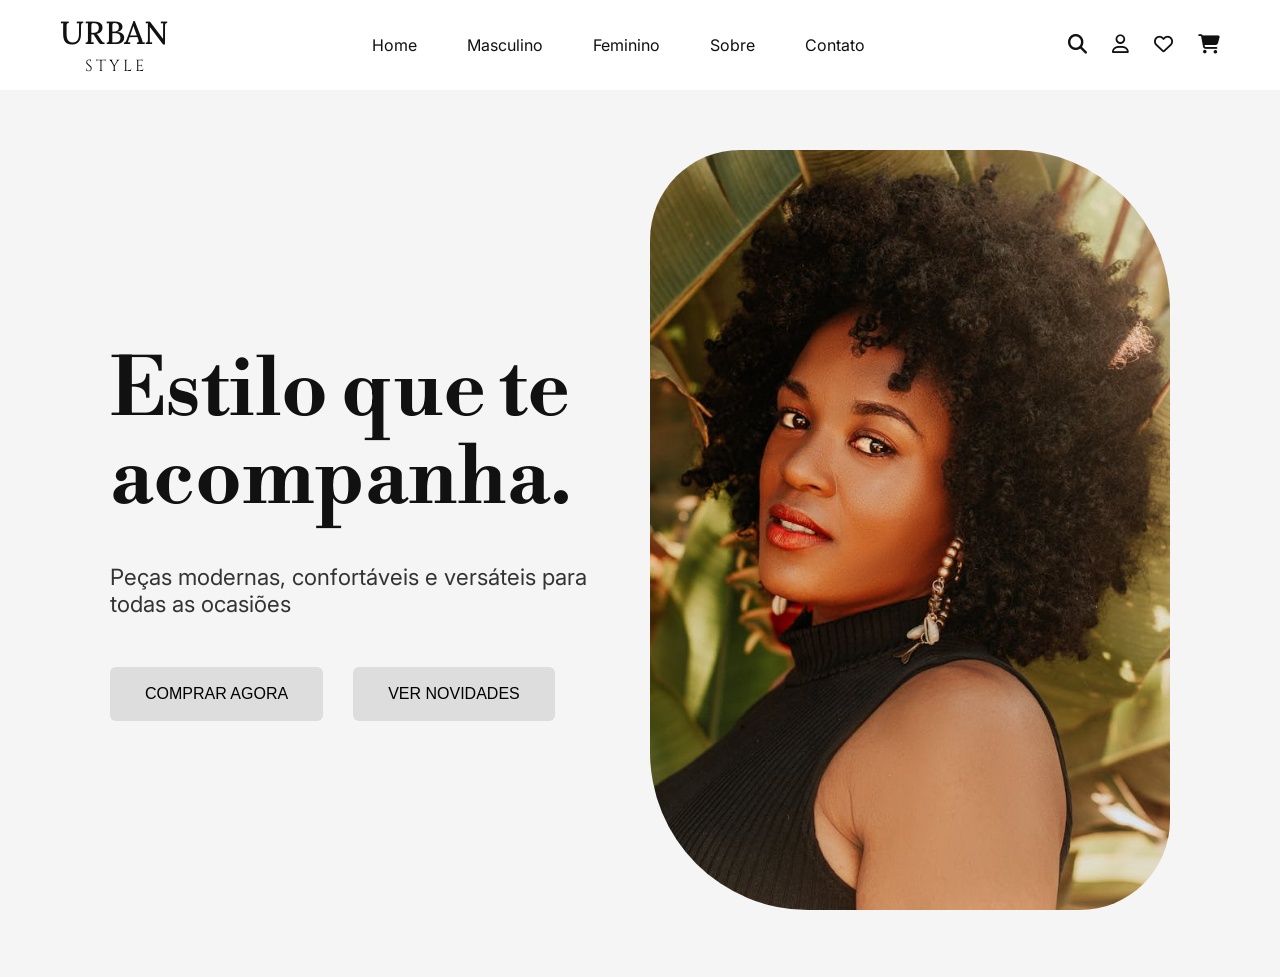
<file: index.html>
<!DOCTYPE html>
<html lang="pt-BR">
<head>
  <meta charset="UTF-8" />
  <meta name="viewport" content="width=device-width, initial-scale=1.0"/>
  <title>Urban Style</title>

  <!-- Fonte -->
  <link rel="preconnect" href="https://fonts.googleapis.com">
  <link rel="preconnect" href="https://fonts.gstatic.com" crossorigin>
  <link href="https://fonts.googleapis.com/css2?family=Playfair+Display:wght@600;700&family=Poppins:wght@300;400;500&display=swap" rel="stylesheet">

  <!-- Ícones -->
  <link rel="stylesheet" href="https://cdnjs.cloudflare.com/ajax/libs/font-awesome/6.5.2/css/all.min.css"/>

  <link rel="stylesheet" href="estilo/style.css">
</head>
<body>

  <!-- HEADER -->
  <header class="header">
    
    <div class="logo">
      <h1>URBAN</h1>
      <span>STYLE</span>
    </div>

    <nav class="menu">
      <a href="#">Home</a>
      <a href="#">Masculino</a>
      <a href="#">Feminino</a>
      <a href="#">Sobre</a>
      <a href="#">Contato</a>
    </nav>

    <div class="icons">
      <i class="fa-solid fa-magnifying-glass"></i>
      <i class="fa-regular fa-user"></i>
      <i class="fa-regular fa-heart"></i>
      <i class="fa-solid fa-cart-shopping"></i>
    </div>

  </header>

  <!-- HERO -->
  <section class="hero">

    <div class="hero-text">
      <h2>Estilo que te acompanha.</h2>

      <p>
        Peças modernas, confortáveis e versáteis
        para todas as ocasiões
      </p>

      <div class="buttons">
        <button>COMPRAR AGORA</button>
        <button>VER NOVIDADES</button>
      </div>
    </div>

    <div class="hero-image">
      <img src="assets/modelo.jpg" alt="Modelo Urban Style">
    </div>

  </section>

</body>
</html>
</file>
<file: estilo/style.css>
@charset "UTF-8";

@import url('https://fonts.googleapis.com/css2?family=Libre+Bodoni:ital,wght@0,400..700;1,400..700&display=swap');

@import url('https://fonts.googleapis.com/css2?family=Inter:ital,opsz,wght@0,14..32,100..900;1,14..32,100..900&display=swap');

@import url('https://fonts.googleapis.com/css2?family=Cinzel:wght@400..900&display=swap');

@import url('https://fonts.googleapis.com/css2?family=Lora:ital,wght@0,400..700;1,400..700&display=swap');

/* RESET */
* {
    margin: 0;
    padding: 0;
    box-sizing: border-box;
}

body {
    font-family: 'Poppins', sans-serif;
    background: #f5f5f5;
    color: #111;
}

/* HEADER */
.header {
    width: 100%;
    height: 90px;

    display: flex;
    align-items: center;
    justify-content: space-between;

    padding: 0 60px;
    background: #fff;
}

/* LOGO */
.logo h1 {
    margin: 0;
    font-family: "Lora", serif;
    font-size: 2rem;
    font-weight: 500;

}

.logo span {
    font-family: "Cinzel", serif;
    font-size: 1rem;
    letter-spacing: 3px;
    text-align: center;
    padding-left: 25px;
}

/* MENU */
.menu {
    display: flex;
    gap: 50px;
}

.menu a {
    text-decoration: none;
    color: #111;
    font-family: "Inter", sans-serif;
    font-size: 1rem;
    font-weight: 400;
    transition: 0.3s;
}

.menu a:hover {
    color: #777;
}

/* ÍCONES */
.icons {
    display: flex;
    gap: 25px;
    font-size: 1.2rem;
    cursor: pointer;
}

.icons i {
    transition: 0.3s;
}

.icons i:hover {
    color: #777;
}

/* HERO */
.hero {
    min-height: calc(100vh - 90px);

    display: flex;
    align-items: center;
    justify-content: space-between;

    padding: 60px 110px;
}

/* TEXTO */
.hero-text {
    max-width: 520px;
}

.hero-text h2 {
    font-family: "Libre Bodoni", serif;
    font-size: 5rem;
    line-height: 1.1;
    margin-bottom: 40px;
}

.hero-text p {
    font-family: "Inter", sans-serif;
    font-size: 1.4rem;
    color: #333;
    margin-bottom: 50px;
}

/* BOTÕES */
.buttons {
    font-family: "Inter", sans-serif;
    display: flex;
    gap: 30px;
}

.buttons button {
    padding: 18px 35px;
    border: none;
    background: #ddd;
    font-size: 1rem;
    cursor: pointer;
    border-radius: 6px;
    transition: 0.3s;
}

.buttons button:hover {
    background: #c5c5c5;
}

/* IMAGEM */
.hero-image img {
    width: 520px;
    height: 760px;
    object-fit: cover;

    border-top-left-radius: 90px;
    border-top-right-radius: 158px;
    border-bottom-left-radius: 158px;
    border-bottom-right-radius: 90px;
}

/* RESPONSIVO */
@media(max-width: 1100px) {

    .hero {
        flex-direction: column;
        text-align: center;
        gap: 60px;
    }

    .buttons {
        justify-content: center;
    }

    .hero-text h2 {
        font-size: 4rem;
    }

    .hero-image img {
        width: 100%;
        max-width: 450px;
        height: auto;
    }

    .menu {
        display: none;
    }
}
</file>
